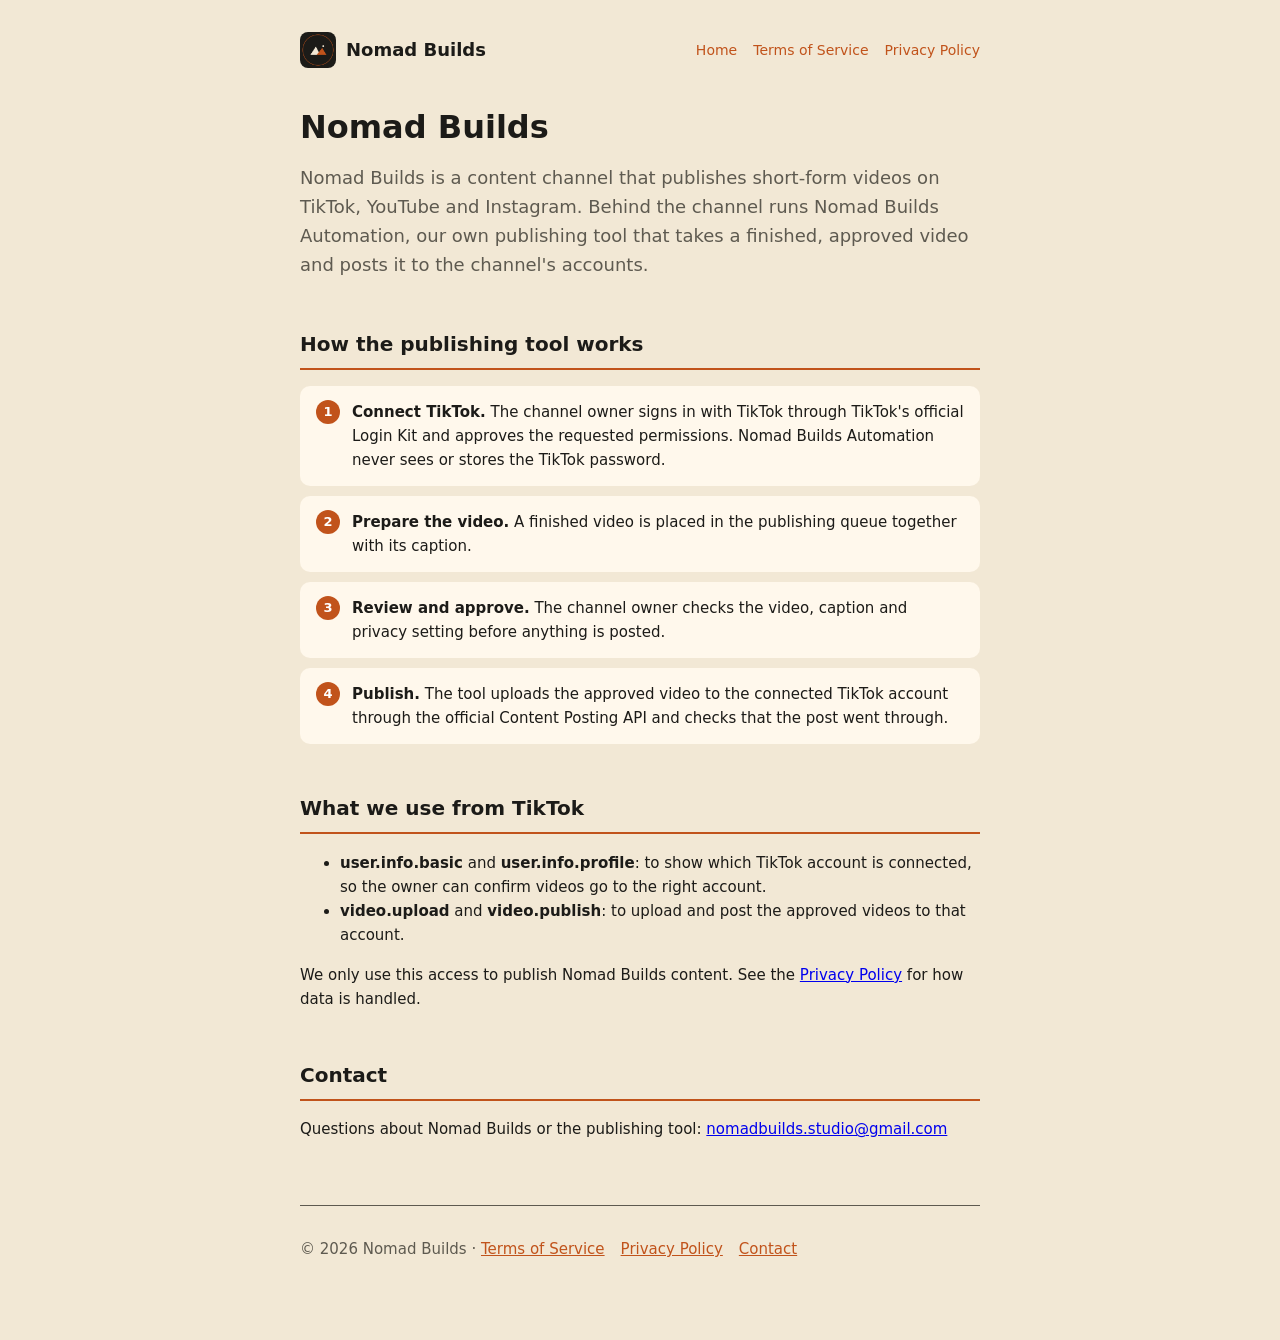
<file: index.html>
<!doctype html>
<html lang="en">
<head>
<meta charset="utf-8">
<meta name="viewport" content="width=device-width, initial-scale=1">
<link rel="icon" type="image/png" href="icon.png">
<link rel="apple-touch-icon" href="icon.png">
<link rel="stylesheet" href="style.css">
<title>Nomad Builds</title>
<meta name="description" content="Nomad Builds is a content channel with its own publishing tool that posts finished videos to the channel's TikTok, YouTube and Instagram accounts.">
</head>
<body>
<div class="wrap">
  <header class="site">
    <a class="brand" href="index.html"><img src="icon.png" alt="">Nomad Builds</a>
    <nav><a href="index.html">Home</a><a href="terms.html">Terms of Service</a><a href="privacy.html">Privacy Policy</a></nav>
  </header>

  <h1>Nomad Builds</h1>
  <p class="lead">Nomad Builds is a content channel that publishes short-form videos on TikTok, YouTube and Instagram. Behind the channel runs Nomad Builds Automation, our own publishing tool that takes a finished, approved video and posts it to the channel's accounts.</p>

  <h2 id="tool">How the publishing tool works</h2>
  <ol class="steps">
    <li><strong>Connect TikTok.</strong> The channel owner signs in with TikTok through TikTok's official Login Kit and approves the requested permissions. Nomad Builds Automation never sees or stores the TikTok password.</li>
    <li><strong>Prepare the video.</strong> A finished video is placed in the publishing queue together with its caption.</li>
    <li><strong>Review and approve.</strong> The channel owner checks the video, caption and privacy setting before anything is posted.</li>
    <li><strong>Publish.</strong> The tool uploads the approved video to the connected TikTok account through the official Content Posting API and checks that the post went through.</li>
  </ol>

  <h2 id="permissions">What we use from TikTok</h2>
  <ul>
    <li><strong>user.info.basic</strong> and <strong>user.info.profile</strong>: to show which TikTok account is connected, so the owner can confirm videos go to the right account.</li>
    <li><strong>video.upload</strong> and <strong>video.publish</strong>: to upload and post the approved videos to that account.</li>
  </ul>
  <p>We only use this access to publish Nomad Builds content. See the <a href="privacy.html">Privacy Policy</a> for how data is handled.</p>

  <h2 id="contact">Contact</h2>
  <p>Questions about Nomad Builds or the publishing tool: <a href="mailto:nomadbuilds.studio@gmail.com">nomadbuilds.studio@gmail.com</a></p>

  <footer class="site">
    <p>&copy; 2026 Nomad Builds &middot; <a href="terms.html">Terms of Service</a><a href="privacy.html">Privacy Policy</a><a href="mailto:nomadbuilds.studio@gmail.com">Contact</a></p>
  </footer>
</div>
</body>
</html>
</file>
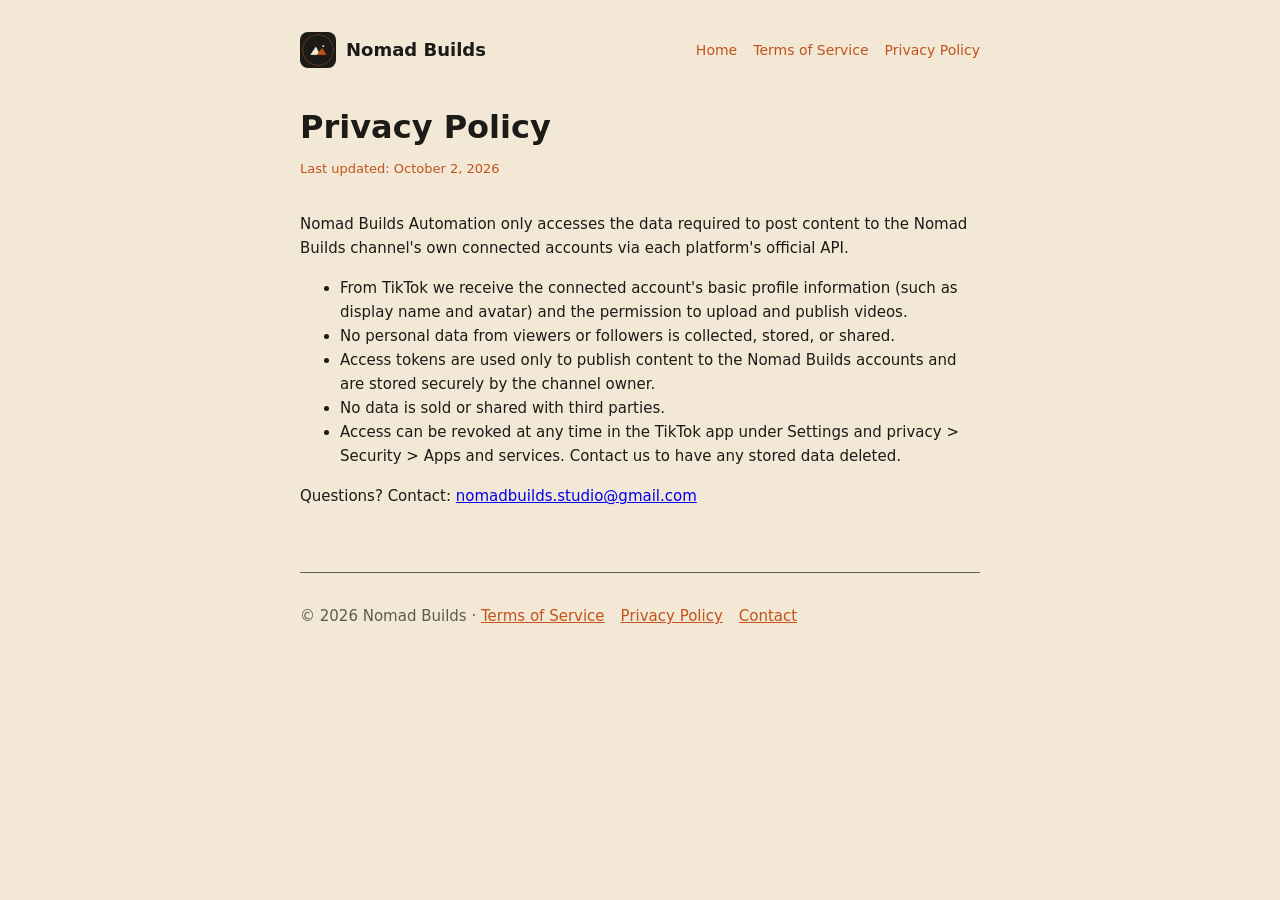
<file: privacy.html>
<!doctype html>
<html lang="en">
<head>
<meta charset="utf-8">
<meta name="viewport" content="width=device-width, initial-scale=1">
<link rel="icon" type="image/png" href="icon.png">
<link rel="apple-touch-icon" href="icon.png">
<link rel="stylesheet" href="style.css">
<title>Privacy Policy · Nomad Builds</title>
</head>
<body>
<div class="wrap">
  <header class="site">
    <a class="brand" href="index.html"><img src="icon.png" alt="">Nomad Builds</a>
    <nav><a href="index.html">Home</a><a href="terms.html">Terms of Service</a><a href="privacy.html">Privacy Policy</a></nav>
  </header>

  <h1>Privacy Policy</h1>
  <p class="updated">Last updated: October 2, 2026</p>
  <p>Nomad Builds Automation only accesses the data required to post content to the Nomad Builds channel's own connected accounts via each platform's official API.</p>
  <ul>
    <li>From TikTok we receive the connected account's basic profile information (such as display name and avatar) and the permission to upload and publish videos.</li>
    <li>No personal data from viewers or followers is collected, stored, or shared.</li>
    <li>Access tokens are used only to publish content to the Nomad Builds accounts and are stored securely by the channel owner.</li>
    <li>No data is sold or shared with third parties.</li>
    <li>Access can be revoked at any time in the TikTok app under Settings and privacy &gt; Security &gt; Apps and services. Contact us to have any stored data deleted.</li>
  </ul>
  <p>Questions? Contact: <a href="mailto:nomadbuilds.studio@gmail.com">nomadbuilds.studio@gmail.com</a></p>

  <footer class="site">
    <p>&copy; 2026 Nomad Builds &middot; <a href="terms.html">Terms of Service</a><a href="privacy.html">Privacy Policy</a><a href="mailto:nomadbuilds.studio@gmail.com">Contact</a></p>
  </footer>
</div>
</body>
</html>
</file>
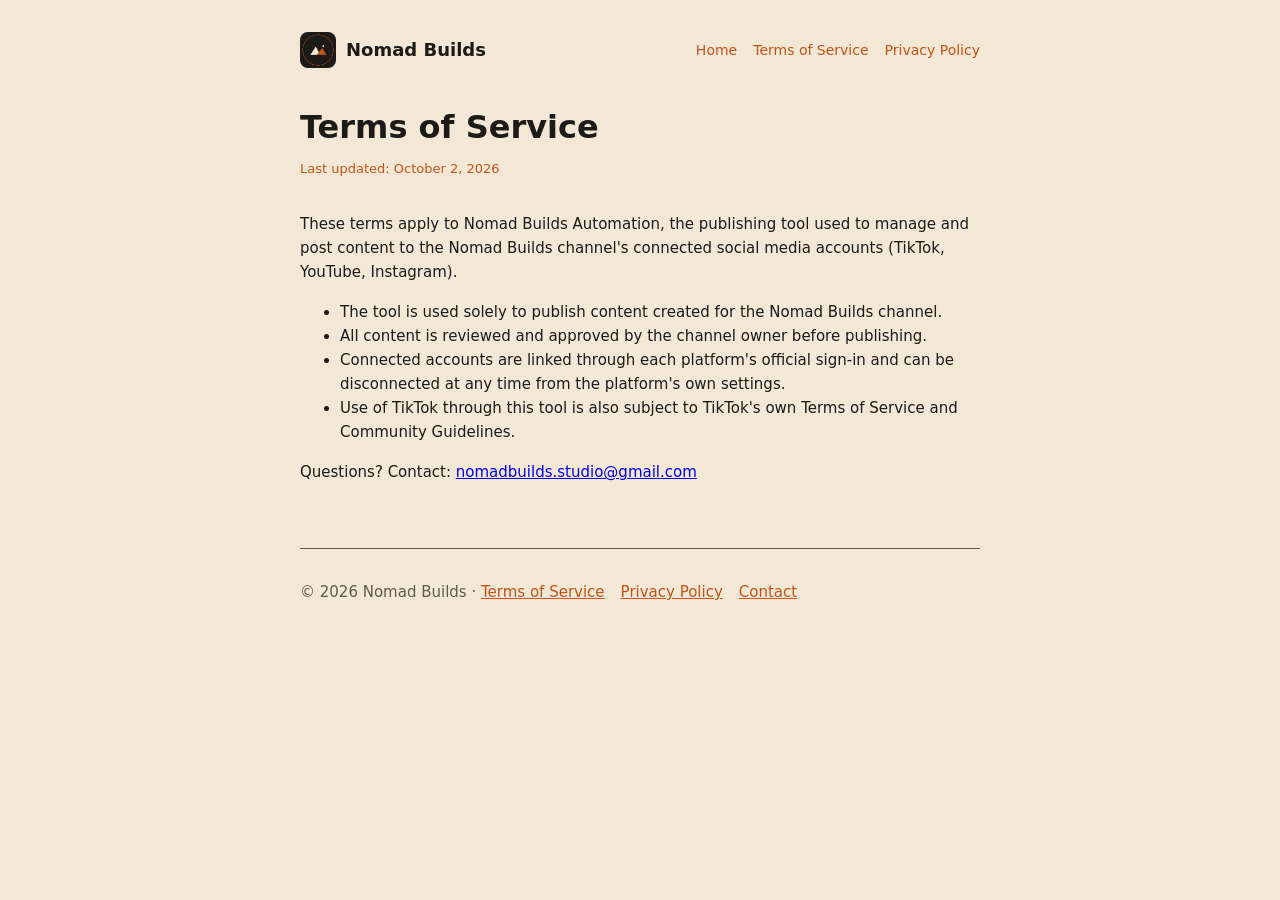
<file: terms.html>
<!doctype html>
<html lang="en">
<head>
<meta charset="utf-8">
<meta name="viewport" content="width=device-width, initial-scale=1">
<link rel="icon" type="image/png" href="icon.png">
<link rel="apple-touch-icon" href="icon.png">
<link rel="stylesheet" href="style.css">
<title>Terms of Service · Nomad Builds</title>
</head>
<body>
<div class="wrap">
  <header class="site">
    <a class="brand" href="index.html"><img src="icon.png" alt="">Nomad Builds</a>
    <nav><a href="index.html">Home</a><a href="terms.html">Terms of Service</a><a href="privacy.html">Privacy Policy</a></nav>
  </header>

  <h1>Terms of Service</h1>
  <p class="updated">Last updated: October 2, 2026</p>
  <p>These terms apply to Nomad Builds Automation, the publishing tool used to manage and post content to the Nomad Builds channel's connected social media accounts (TikTok, YouTube, Instagram).</p>
  <ul>
    <li>The tool is used solely to publish content created for the Nomad Builds channel.</li>
    <li>All content is reviewed and approved by the channel owner before publishing.</li>
    <li>Connected accounts are linked through each platform's official sign-in and can be disconnected at any time from the platform's own settings.</li>
    <li>Use of TikTok through this tool is also subject to TikTok's own Terms of Service and Community Guidelines.</li>
  </ul>
  <p>Questions? Contact: <a href="mailto:nomadbuilds.studio@gmail.com">nomadbuilds.studio@gmail.com</a></p>

  <footer class="site">
    <p>&copy; 2026 Nomad Builds &middot; <a href="terms.html">Terms of Service</a><a href="privacy.html">Privacy Policy</a><a href="mailto:nomadbuilds.studio@gmail.com">Contact</a></p>
  </footer>
</div>
</body>
</html>
</file>
<file: style.css>
:root {
  --bg: #F2E8D5;
  --ink: #1C1B18;
  --muted: #5E5A50;
  --accent: #C1531B;
  --card: #FFF8EC;
}
@media (prefers-color-scheme: dark) {
  :root:not([data-theme="light"]) {
    --bg: #1C1B18;
    --ink: #F2E8D5;
    --muted: #B8AE9B;
    --accent: #C1531B;
    --card: #26241F;
  }
}
* { box-sizing: border-box; }
body {
  margin: 0;
  background: var(--bg);
  color: var(--ink);
  font-family: -apple-system, 'Work Sans', system-ui, sans-serif;
  line-height: 1.6;
}
.wrap { max-width: 720px; margin: 0 auto; padding: 32px 20px 64px; }
header.site { display: flex; align-items: center; justify-content: space-between; flex-wrap: wrap; gap: 12px; margin-bottom: 40px; }
header.site .brand { display: flex; align-items: center; gap: 10px; font-weight: 700; font-size: 18px; color: var(--ink); text-decoration: none; }
header.site .brand img { width: 36px; height: 36px; border-radius: 8px; }
nav a { color: var(--accent); margin-left: 16px; text-decoration: none; font-size: 14px; }
nav a:first-child { margin-left: 0; }
nav a:hover { text-decoration: underline; }
h1 { font-size: 32px; line-height: 1.2; margin: 0 0 12px; }
h2 { font-size: 20px; margin-top: 48px; border-bottom: 2px solid var(--accent); padding-bottom: 8px; }
p, li { font-size: 15px; }
.lead { font-size: 18px; color: var(--muted); }
.updated { color: var(--accent); font-size: 13px; margin-bottom: 32px; }
.steps { list-style: none; padding: 0; counter-reset: step; }
.steps li { counter-increment: step; background: var(--card); border-radius: 10px; padding: 14px 16px 14px 52px; margin-bottom: 10px; position: relative; }
.steps li::before { content: counter(step); position: absolute; left: 16px; top: 14px; width: 24px; height: 24px; border-radius: 50%; background: var(--accent); color: #fff; font-size: 13px; font-weight: 700; display: grid; place-items: center; }
footer.site { margin-top: 64px; padding-top: 16px; border-top: 1px solid var(--muted); font-size: 13px; color: var(--muted); }
footer.site a { color: var(--accent); margin-right: 16px; }
</file>
